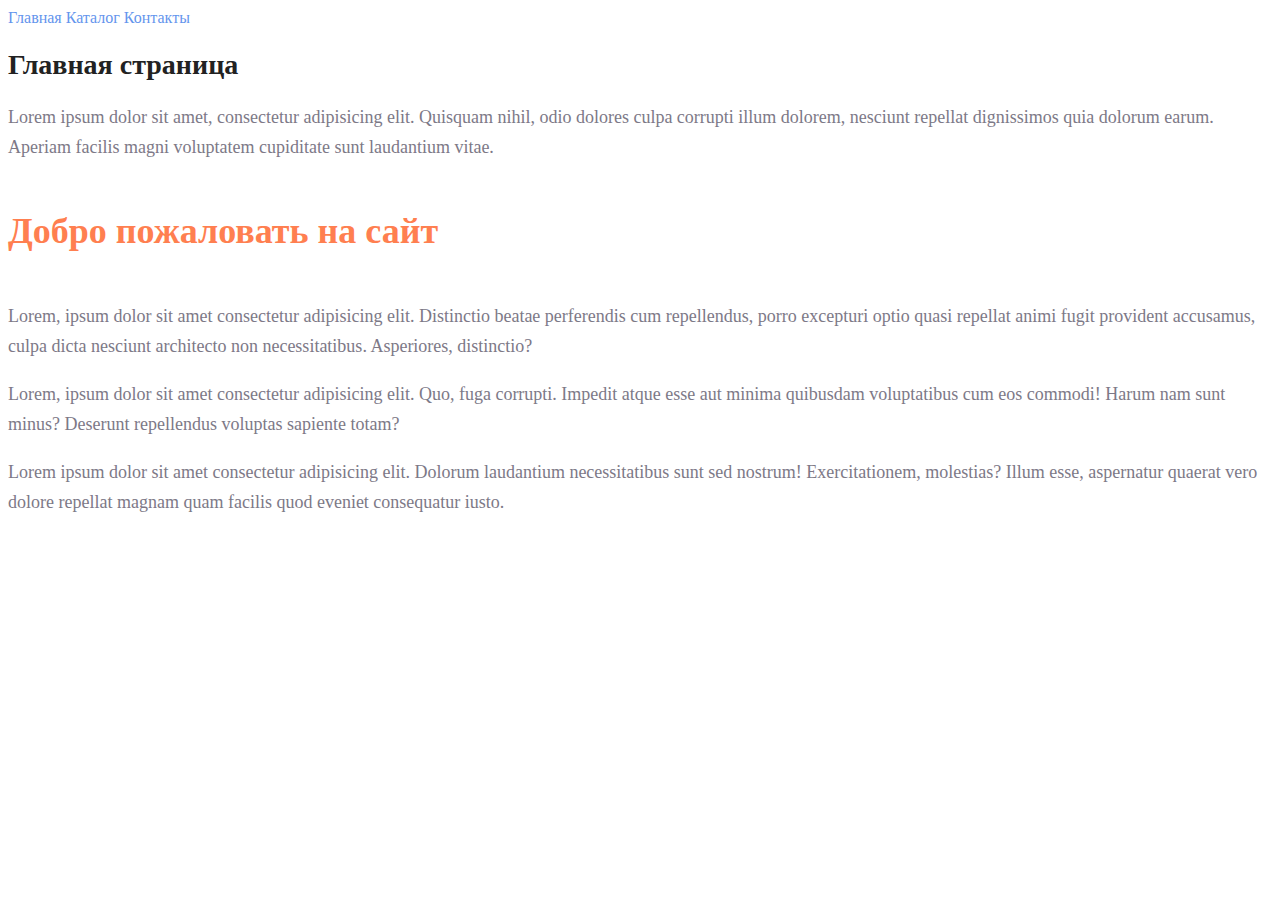
<file: index.html>
<!DOCTYPE html>
<html lang="en">

<head>
    <meta charset="UTF-8">
    <meta name="viewport" content="width=device-width, initial-scale=1.0">
    <title>First_HTML</title>
    <link rel="stylesheet" href="./styles/style.css">
</head>

<body>
    <ul id="navbar">
        <li><a class="link_menu" href="index.html">Главная</a></li>
        <li><a class="link_menu" href="catalog.html">Каталог</a></li>
        <li><a class="link_menu" href="#">Контакты</a></li>
    </ul>
    <h1 class="title">Главная страница</h1>
    <p class="text">Lorem ipsum dolor sit amet, consectetur adipisicing elit. Quisquam nihil, odio dolores culpa corrupti illum
        dolorem, nesciunt repellat dignissimos quia dolorum earum. Aperiam facilis magni voluptatem cupiditate sunt
        laudantium vitae.</p>
    <h2 class="title2">Добро пожаловать на сайт</h2>
    <p class="text">Lorem, ipsum dolor sit amet consectetur adipisicing elit. Distinctio beatae perferendis cum repellendus, porro
        excepturi optio quasi repellat animi fugit provident accusamus, culpa dicta nesciunt architecto non
        necessitatibus. Asperiores, distinctio?</p>
    <p class="text">Lorem, ipsum dolor sit amet consectetur adipisicing elit. Quo, fuga corrupti. Impedit atque esse aut minima
        quibusdam voluptatibus cum eos commodi! Harum nam sunt minus? Deserunt repellendus voluptas sapiente totam?</p>
    <p class="text">Lorem ipsum dolor sit amet consectetur adipisicing elit. Dolorum laudantium necessitatibus sunt sed nostrum!
        Exercitationem, molestias? Illum esse, aspernatur quaerat vero dolore repellat magnam quam facilis quod eveniet
        consequatur iusto.</p>

</body>

</html>
</file>
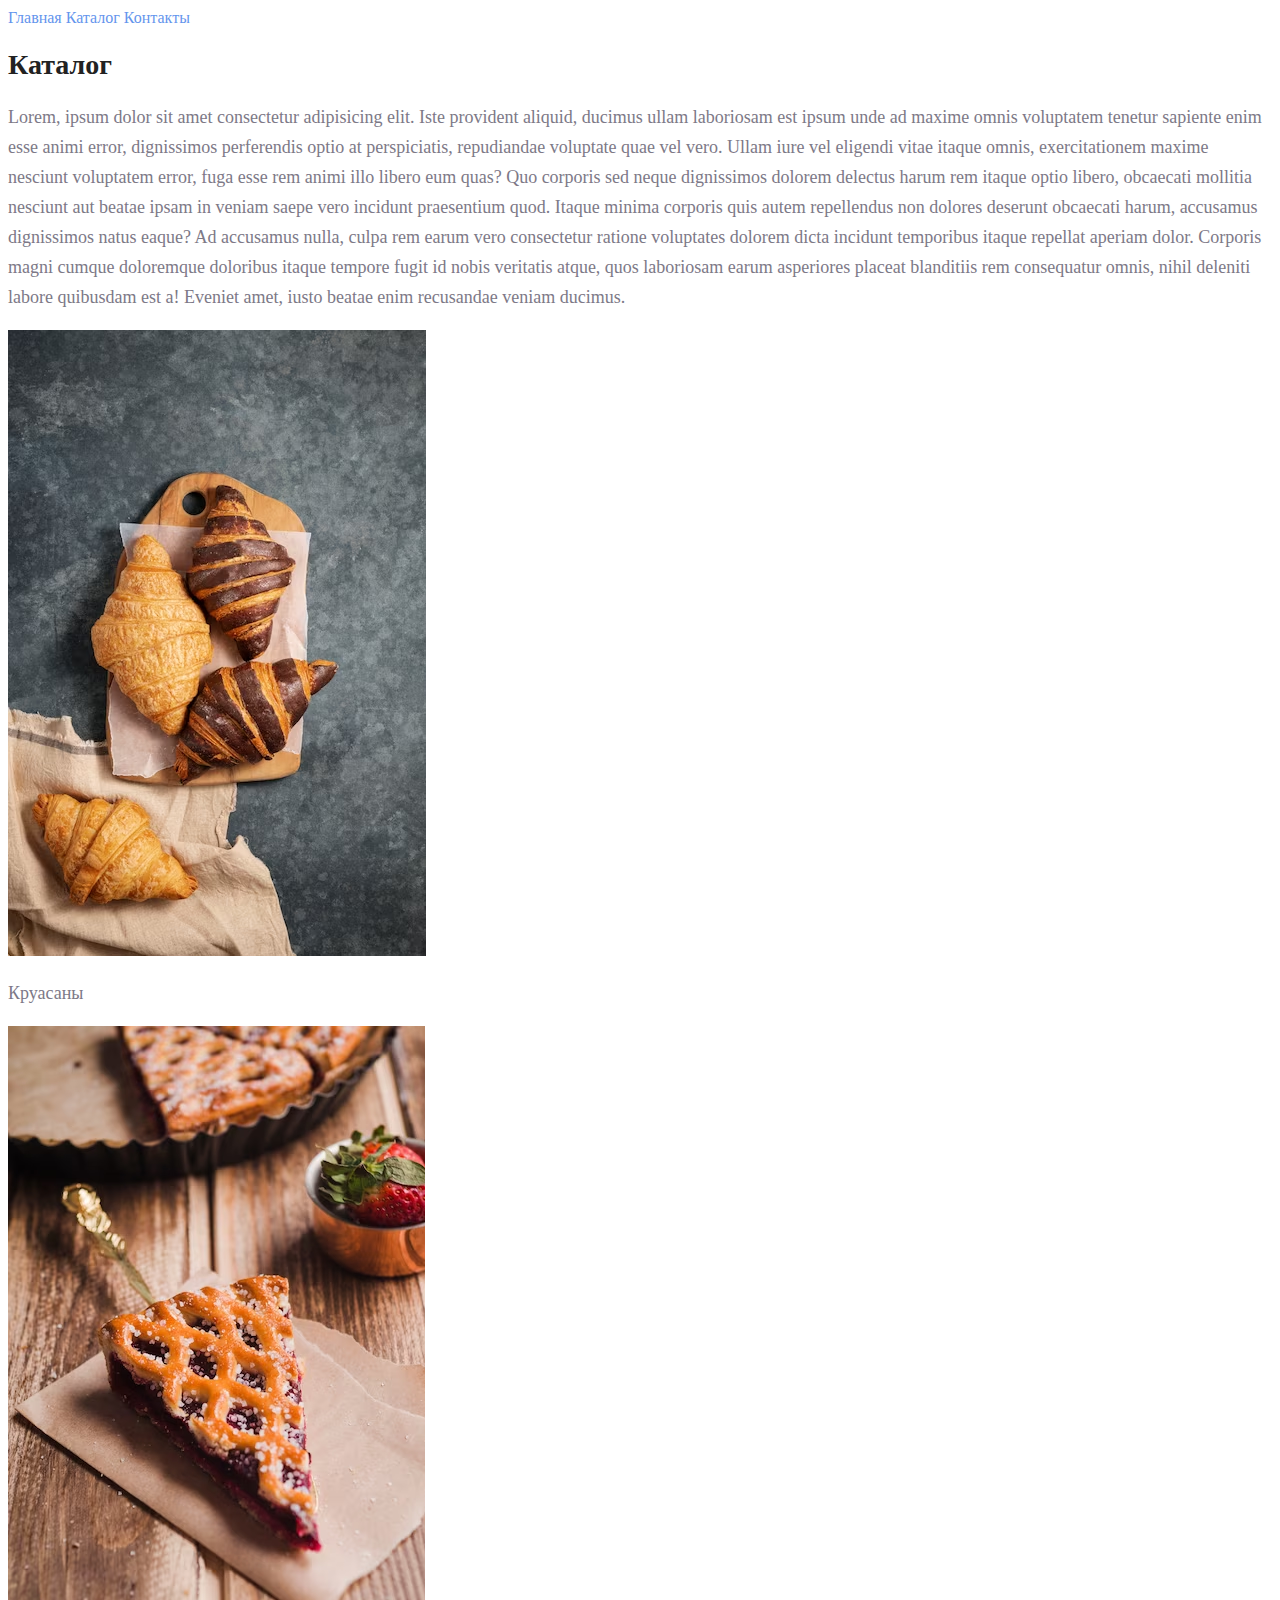
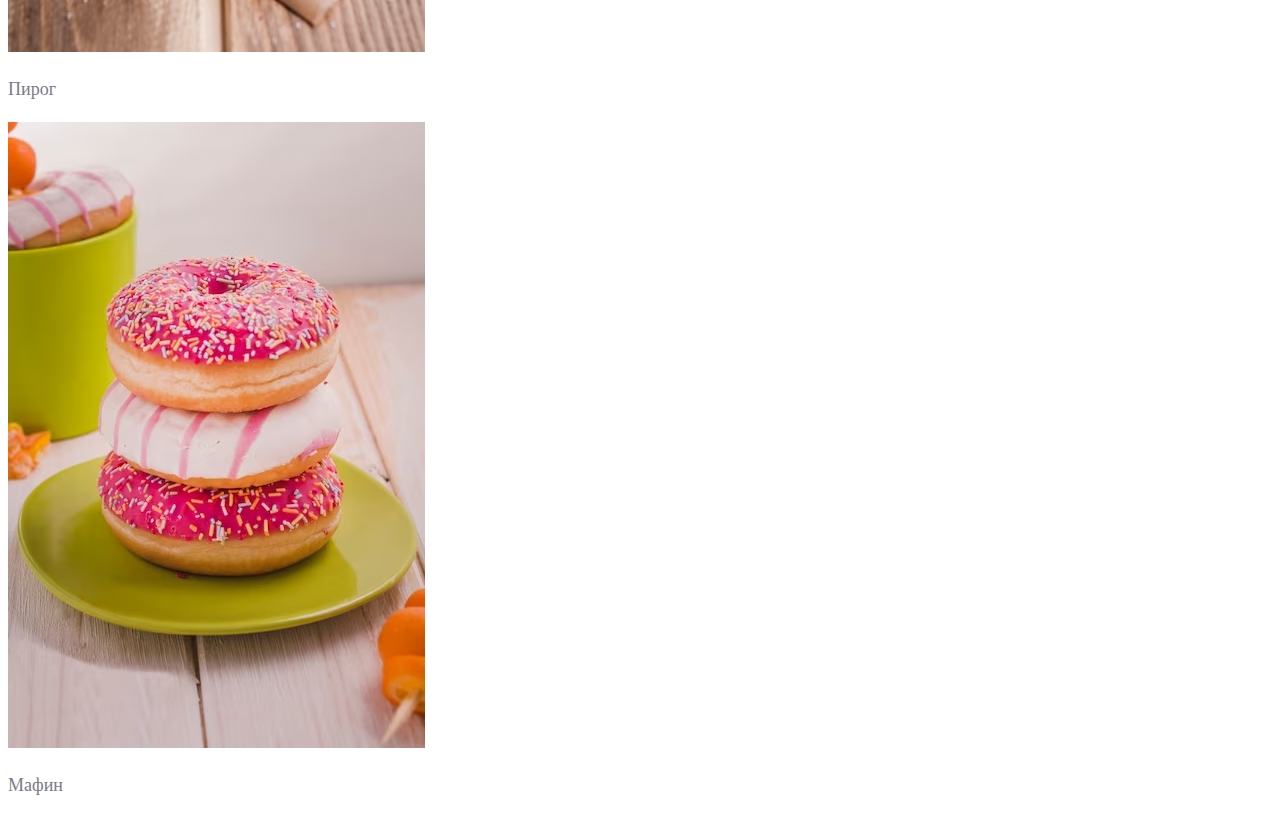
<file: catalog.html>
<!DOCTYPE html>
<html lang="en">

<head>
    <meta charset="UTF-8">
    <meta name="viewport" content="width=device-width, initial-scale=1.0">
    <title>Catalog</title>
    <link rel="stylesheet" href="./styles/style.css">
</head>

<body>
    <ul id="navbar">
        <li><a class="link_menu" href="index.html">Главная</a></li>
        <li><a class="link_menu" href="catalog.html">Каталог</a></li>
        <li><a class="link_menu" href="#">Контакты</a></li>
    </ul>
    <h1 class="title">Каталог</h1>
    <p class="text">Lorem, ipsum dolor sit amet consectetur adipisicing elit. Iste provident aliquid, ducimus ullam laboriosam est
        ipsum unde ad maxime omnis voluptatem tenetur sapiente enim esse animi error, dignissimos perferendis optio at
        perspiciatis, repudiandae voluptate quae vel vero. Ullam iure vel eligendi vitae itaque omnis, exercitationem
        maxime nesciunt voluptatem error, fuga esse rem animi illo libero eum quas? Quo corporis sed neque dignissimos
        dolorem delectus harum rem itaque optio libero, obcaecati mollitia nesciunt aut beatae ipsam in veniam saepe
        vero incidunt praesentium quod. Itaque minima corporis quis autem repellendus non dolores deserunt obcaecati
        harum, accusamus dignissimos natus eaque? Ad accusamus nulla, culpa rem earum vero consectetur ratione
        voluptates dolorem dicta incidunt temporibus itaque repellat aperiam dolor. Corporis magni cumque doloremque
        doloribus itaque tempore fugit id nobis veritatis atque, quos laboriosam earum asperiores placeat blanditiis rem
        consequatur omnis, nihil deleniti labore quibusdam est a! Eveniet amet, iusto beatae enim recusandae veniam
        ducimus.</p>
    <img src="./img/top-view-vegan-baked-products-arrangement_23-2150165991.avif" alt="Круасаны">
    <p class="text">Круасаны</p>
    <img src="./img/slice-tasty-tart-with-jam_23-2147802436.avif" alt="Пирог">
    <p class="text">Пирог</p>
    <img src="./img/tasty-donuts-with-colorful-sprinkles_23-2147802399.avif" alt="Мафин">
    <p class="text">Мафин</p>

</body>

</html>
</file>
<file: styles/style.css>
#navbar {
  margin: 0;
  padding: 0;
  list-style-type: none;
}

#navbar li {
  display: inline;
}

a {
  text-decoration: none;
}
.link_menu {
  color: cornflowerblue;
  font-size: 16px;
  line-height: 20px;
}
.title {
  color: #222222;
  font-size: 28px;
  line-height: 36px;
  font-weight: bold;
}
.title2 {
  color: coral;
  font-style: normal;
  font-weight: 700;
  font-size: 36px;
  line-height: 80px;
}
.text {
  font-style: normal;
  font-weight: 300;
  font-size: 18px;
  line-height: 30px;
  color: #7d7987;
}
</file>
